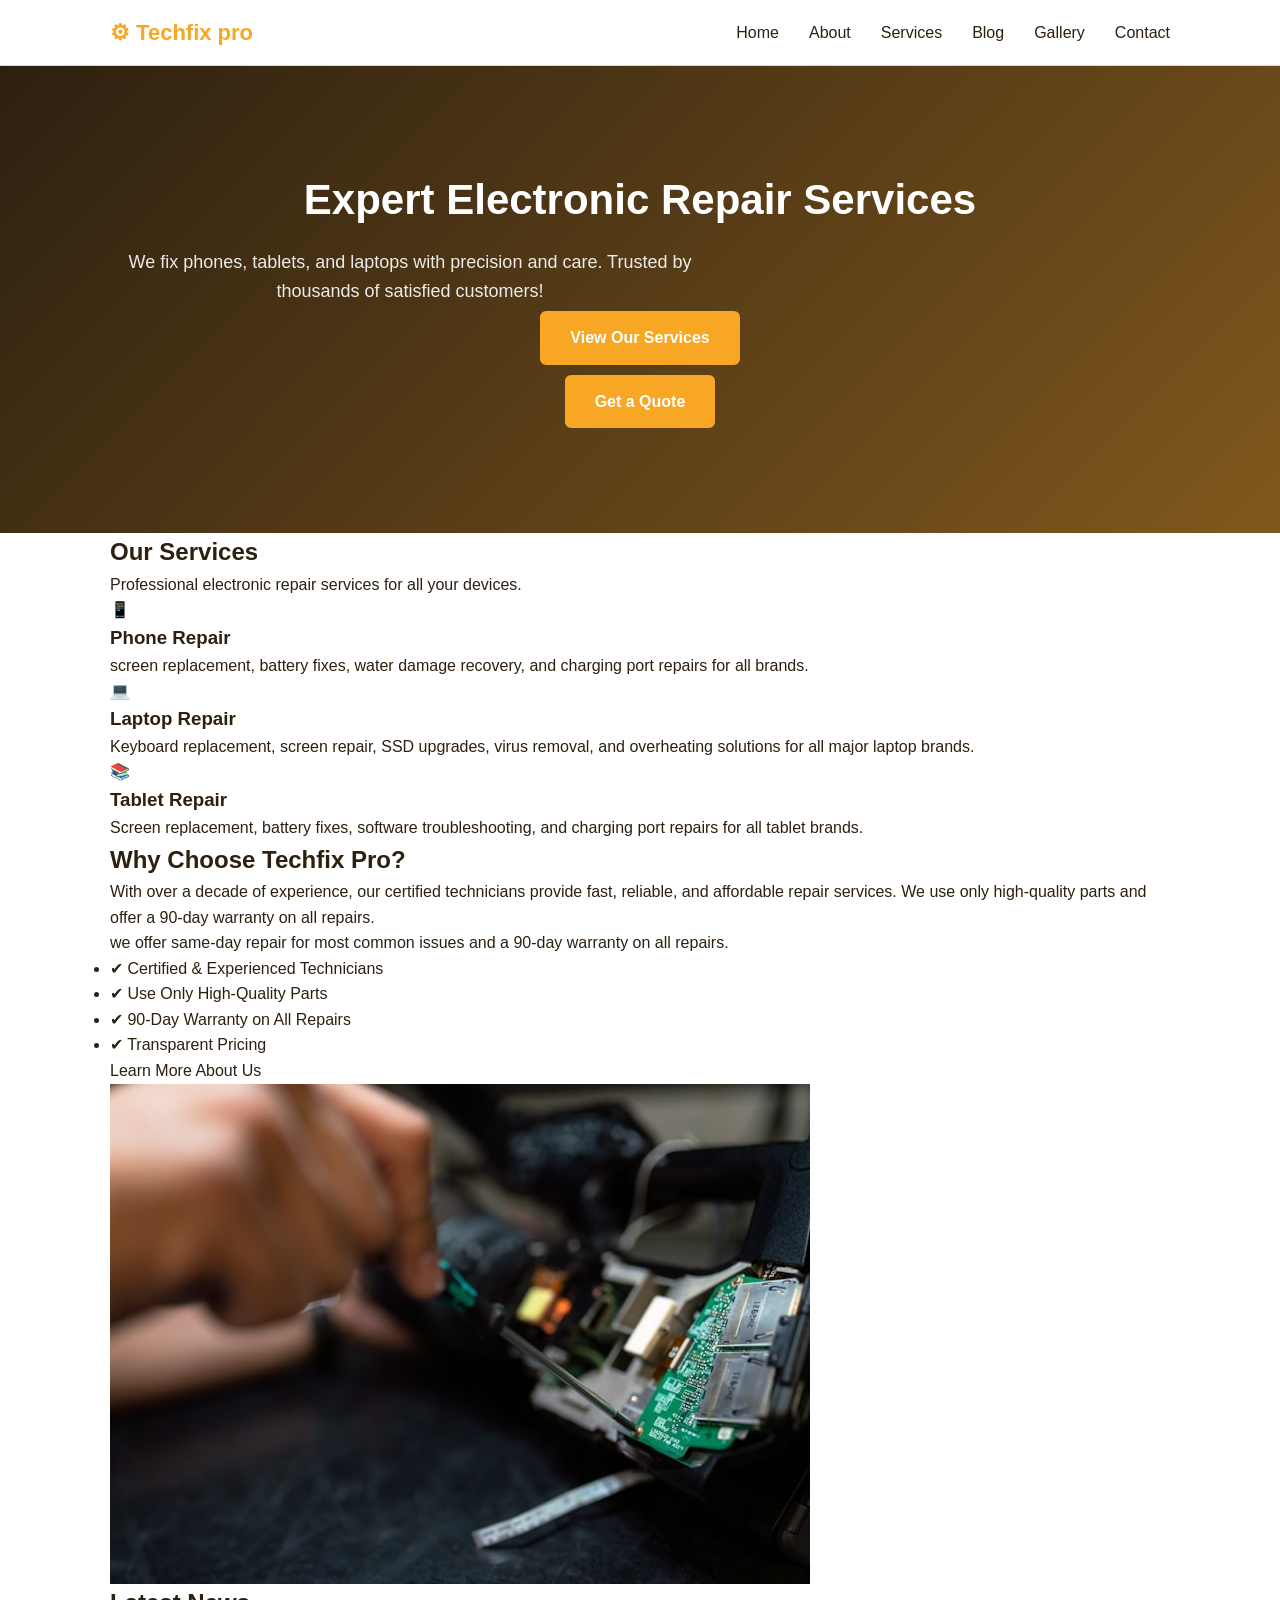
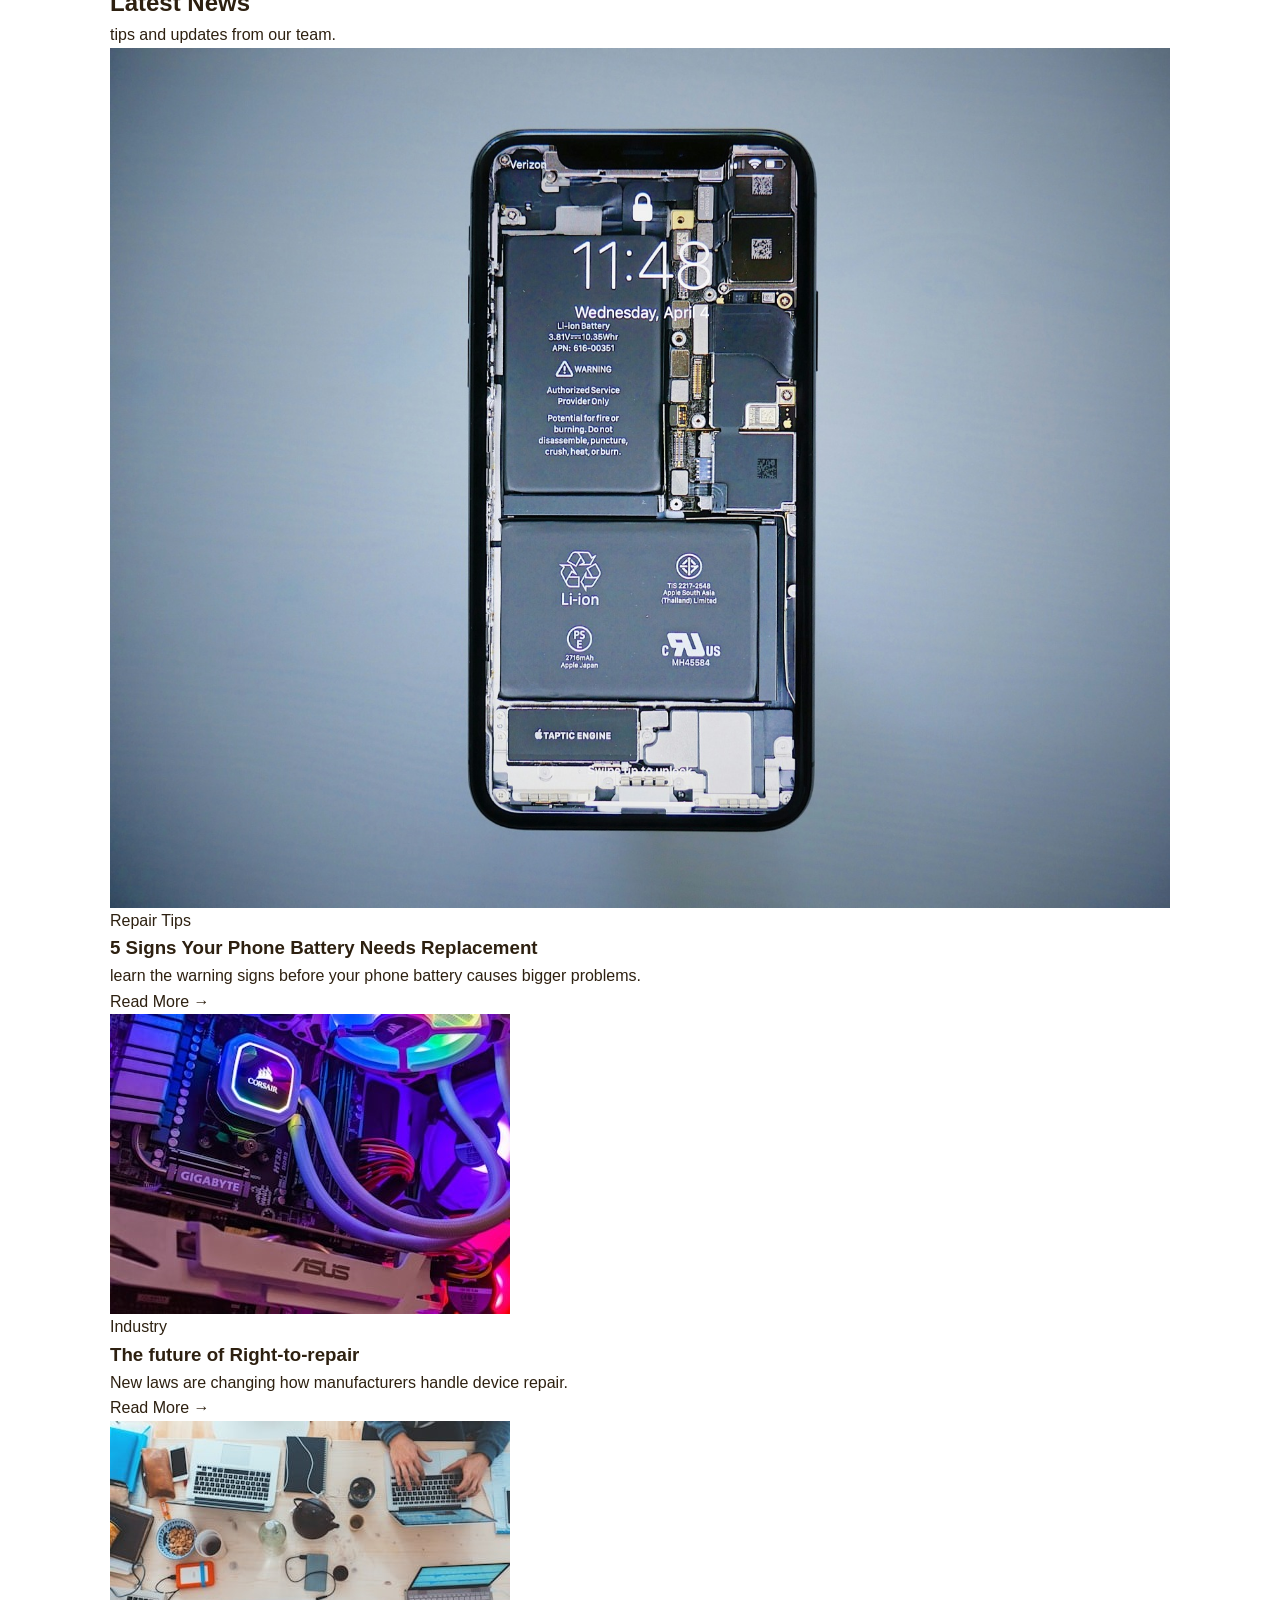
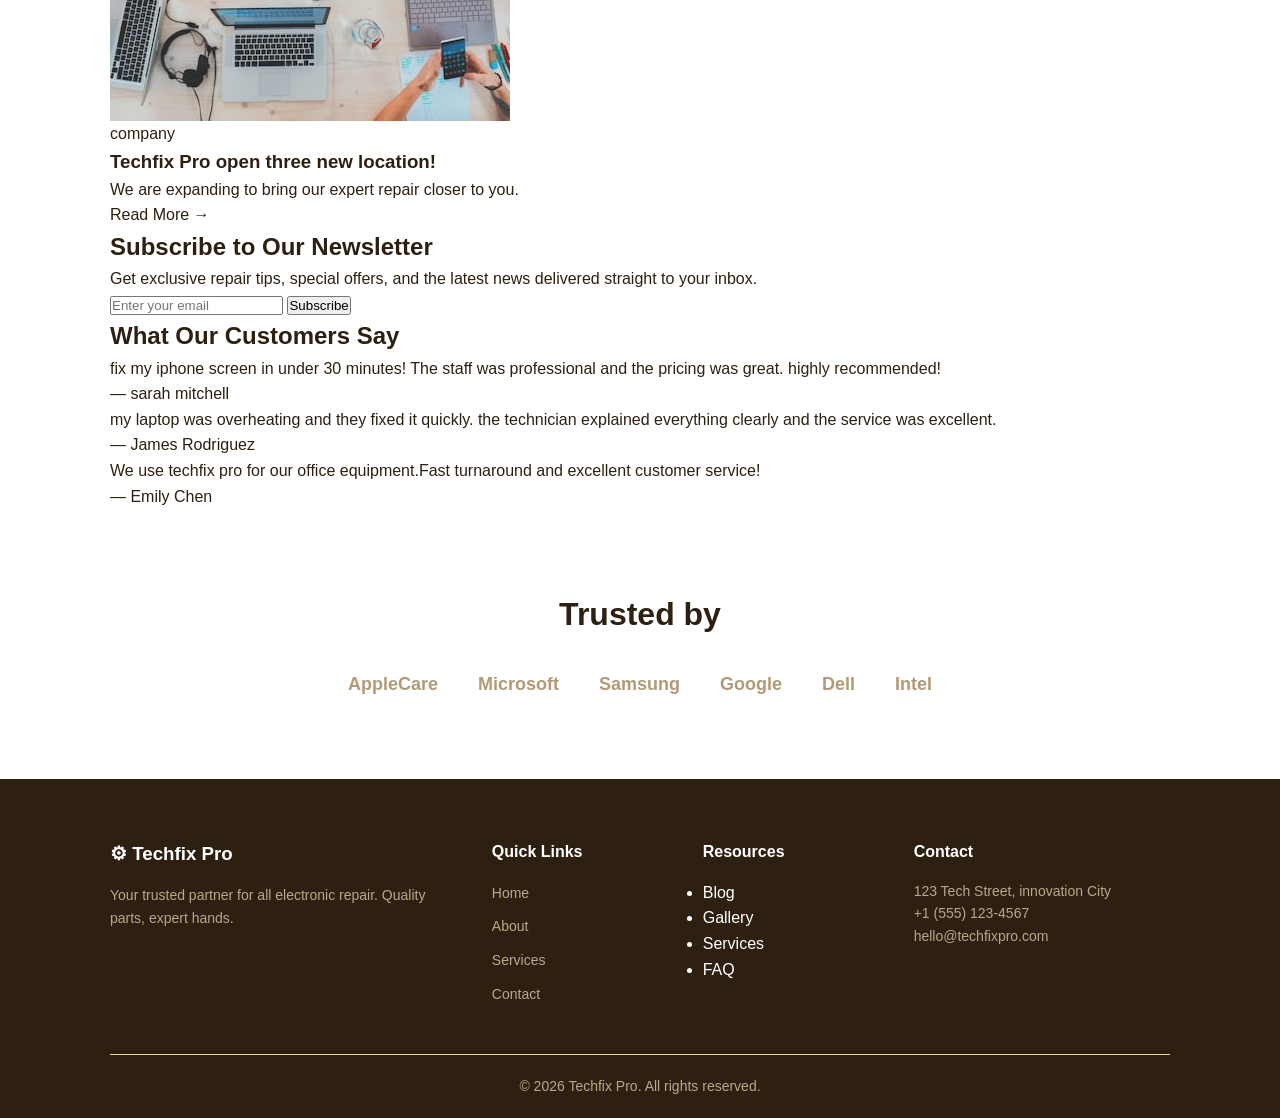
<file: index.html>
<!DOCTYPE html>
<html lang="en">
<head>
    <meta charset="UTF-8">
    <meta name="viewport" content="width=device-width, initial-scale=1.0">
    <title>Techfix Pro - Electronic Repair Shop</title>
    <link rel="stylesheet" href="star.css">
</head>
<body>
    <!--navigation -->
    <nav class="navbar">
        <div class="container nav-container">
            <a href="index.html" class="logo">&#9881; Techfix pro</a>
            <ul class="nav-links">
                <li><a href="index.html">Home</a></li>
                <li><a href="about.html">About</a></li>
                <li><a href="services.html">Services</a></li>
                <li><a href="blog.html">Blog</a></li>
                <li><a href="gallery.html"> Gallery</a></li>
                <li><a href="contact.html">Contact</a></li>
            </ul>
        </div>
    </nav>
    <!--hero section-->
    <header class="hero">
        <div  class="container">
            <h1>Expert Electronic Repair Services</h1>
            <p>We fix phones, tablets, and laptops with precision and care. Trusted by thousands of satisfied customers!</p>
            <a href="services.html" class="btn">View Our Services</a><br>
            <a href="contact.html" class="btn btn-outline">Get a Quote</a>
        </div>
    </header>
    <!--services section-->
    <section>
        <div class="container">
            <h2>Our Services</h2>
            <p>Professional electronic repair services for all your devices.</p>
            <div>
                <div>&#128241;</div>
                <h3>Phone Repair</h3>
                <p>screen replacement, battery fixes, water damage recovery, and charging port repairs for all brands.</p>
            </div>
            <div>
                <div>&#128187;</div>
                <h3>Laptop Repair</h3>
                <p>Keyboard replacement, screen repair, SSD upgrades, virus removal, and overheating solutions for all major laptop brands.</p>
            </div>
            <div>
                <div>&#128218;</div>
                <h3>Tablet Repair</h3>
                <p>Screen replacement, battery fixes, software troubleshooting, and charging port repairs for all tablet brands.</p>
            </div>
        </div>
    </section>
    <!--About section-->
    <section>
        <div class="container">
          <div>
             <h2>Why Choose Techfix Pro?</h2>
             <p>With over a decade of experience, our certified technicians provide fast, reliable, and affordable repair services. We use only high-quality parts and offer a 90-day warranty on all repairs.</p>
             <p>we offer same-day repair for most common issues and a 90-day warranty on all repairs.</p>
              <ul>
                 <li>&#10004; Certified & Experienced Technicians</li>
                 <li>&#10004; Use Only High-Quality Parts</li>
                 <li>&#10004; 90-Day Warranty on All Repairs</li>
                 <li>&#10004; Transparent Pricing</li>
              </ul>
              <a href="about.html">Learn More About Us</a>
            </div>
            <div>
                <img src="Image/photo 3.jpg" alt="Technican repairing a device">
            </div>
        </div>
    </section>
    <!--latest news-->
    <section>
        <div class="container">
            <h2>Latest News</h2>
            <p>tips and updates from our team.</p>
            <div>
                <article>
                    <img src="Image/photo 12.jpg" alt="phone battery">
                    <div>
                        <span>Repair Tips</span>
                        <h3>5 Signs Your Phone Battery Needs Replacement</h3>
                        <p>learn the warning signs before your phone battery causes bigger problems.</p>
                        <a href="blog.html">Read More &rarr;</a>
                    </div>
                </article>
                <article>
                    <img src="Image/photo 7.jpg" alt="laptop repair">
                    <div>
                        <span>Industry</span>
                        <h3>The future of Right-to-repair</h3>
                        <p>New laws are changing how manufacturers handle device repair.</p>
                        <a href="blog.html">Read More &rarr;</a>
                    </div>
                </article>
                <article>
                    <img src="Image/photo 5.jpg" alt="Tech team">
                    <div>
                        <span>company</span>
                        <h3>Techfix Pro  open three new location!</h3>
                        <p>We are expanding to bring our expert repair closer to you.</p>
                        <a href="blog.html">Read More &rarr;</a>
                    </div>
                </article>
            </div>
        </div>
    </section>
    <!--newsletter-->
    <section>
        <div class="container">
            <h2>Subscribe to Our Newsletter</h2>
            <p>Get exclusive repair tips, special offers, and the latest news delivered straight to your inbox.</p>
            <form action="#">
                <input type="email" name="email" id="email" placeholder="Enter your email" required>
                <button type="submit">Subscribe</button>
            </form>
        </div>
    </section>
    <!--Testimonials-->
    <section>
        <div class="container">
            <h2>What Our Customers Say</h2>
            <div>
                <div>
                    <p>fix my iphone screen in under 30 minutes! The staff was professional and the pricing was great. highly recommended!</p>
                    <p>&mdash; sarah mitchell</p>
                </div>
                <div>
                    <p>my laptop was overheating and they fixed it quickly. the technician explained everything clearly and the service was excellent.</p>
                    <p>&mdash; James Rodriguez</p>
                </div>
                <div>
                    <p>We use techfix pro for our office equipment.Fast turnaround and excellent customer service!</p>
                    <p>&mdash; Emily Chen</p>
                </div>
            </div>
        </div>
    </section>
    <!--client-->
    <section class="section clients">
        <div class="container">
            <h2 class="section-title">Trusted by</h2>
            <div class="client-logos">
                <span>AppleCare</span>
                <span>Microsoft</span>
                <span>Samsung</span>
                <span>Google</span>
                <span>Dell</span>
                <span>Intel</span>
            </div>
        </div>
    </section>
    <!--footer-->
    <footer class="footer">
        <div class="container">
            <div class="footer-grid">
                <div class="footer-brand">
                    <h3>&#9881; Techfix Pro</h3>
                    <p>Your trusted partner for all electronic repair. Quality parts, expert hands.</p>
                </div>
                <div class="footer-links">
                     <h4>Quick Links</h4>
                    <ul>
                        <li><a href="index.html">Home</a></li>
                        <li><a href="about.html">About</a></li>
                        <li><a href="services.html">Services</a></li>
                        <li><a href="contact.html">Contact</a></li>
                    </ul>
                </div>
                <div class="footer-link">
                    <h4>Resources</h4>
                    <ul>
                        <li><a href="blog.html"> Blog</a></li>
                        <li><a href="gallery.html"> Gallery</a></li>
                            <li><a href="services.html"> Services</a></li>
                        <li><a href="contact.html"> FAQ</a></li>
                    </ul>
                </div>
                <div class="footer-contact">
                    <h4>Contact</h4>
                    <p>123 Tech Street, innovation City</p>
                    <p>+1 (555) 123-4567</p>
                    <p>hello@techfixpro.com</p>
                </div>
            </div>
            <div class="footer-bottom">
                <p>&copy; 2026 Techfix Pro. All rights reserved.</p>
            </div>
        </div>
   </footer>
</body>
</html>
</file>
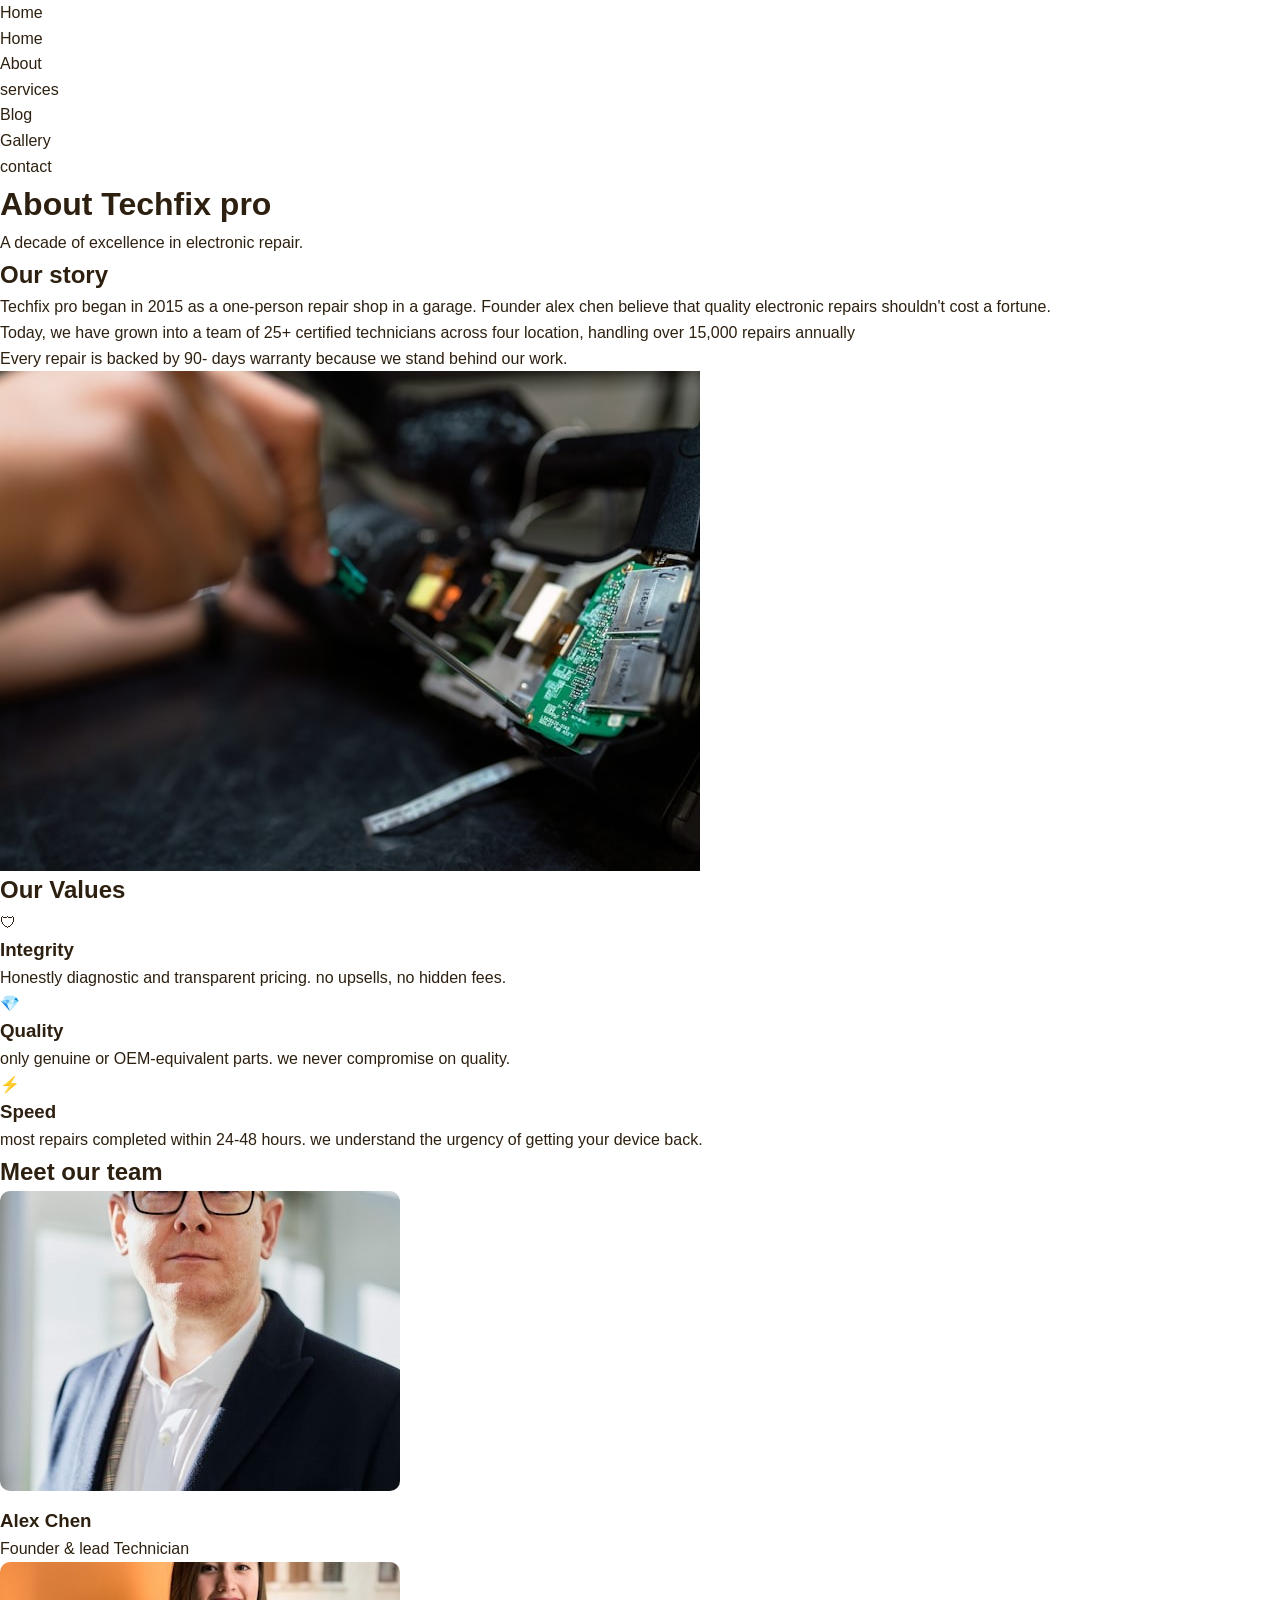
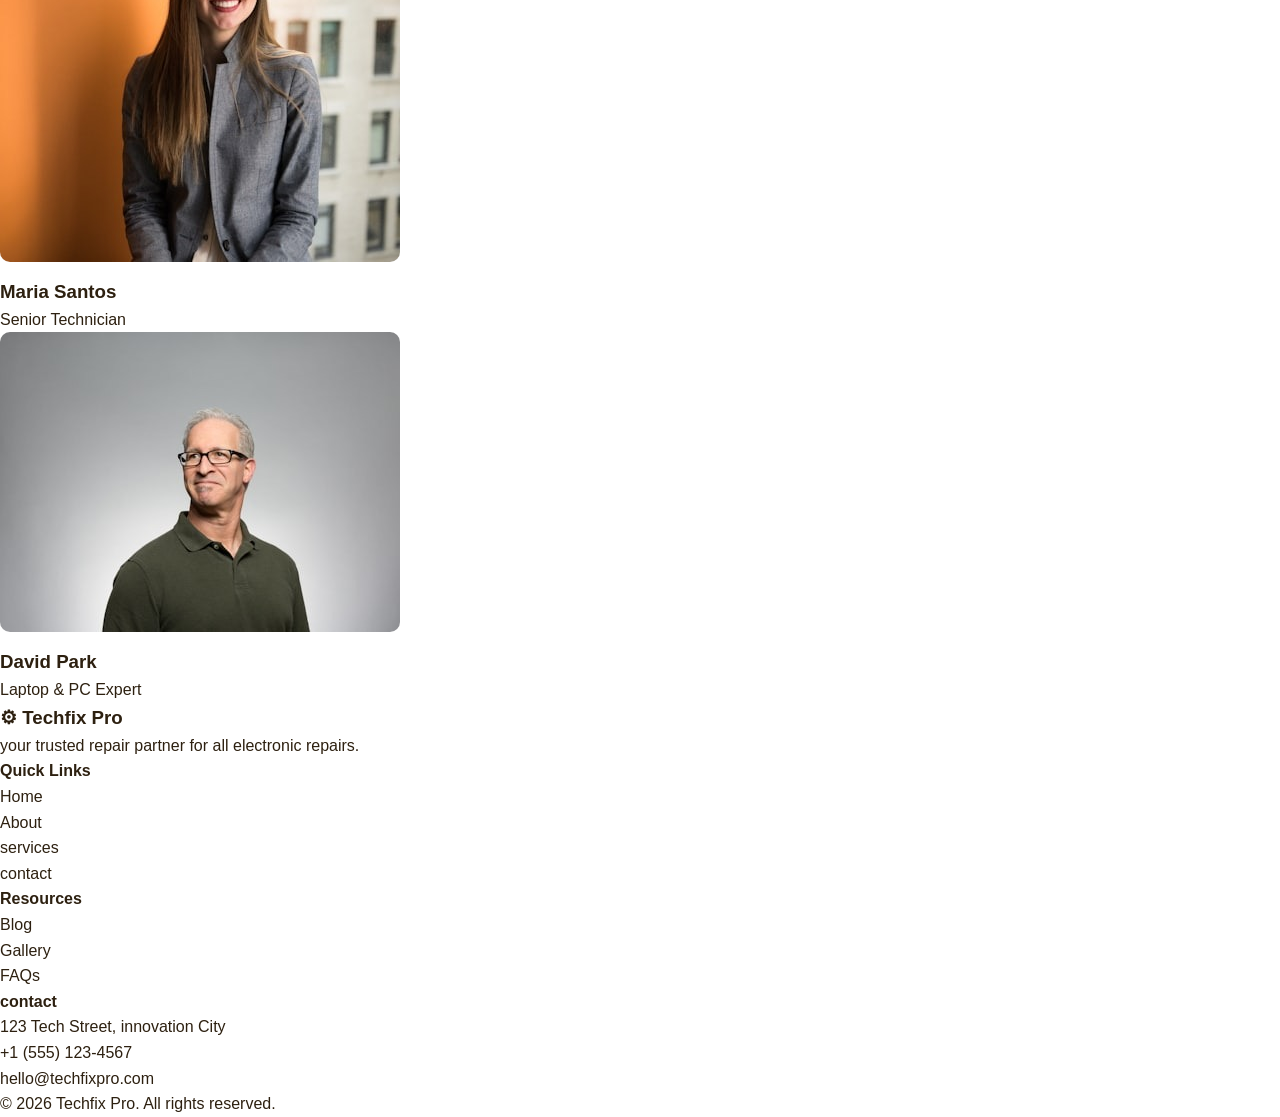
<file: about.html>
<!DOCTYPE html>
<html lang="en">
<head>
    <meta charset="UTF-8">
    <meta name="viewport" content="width=device-width, initial-scale=1.0">
    <title>About us - techfix pro</title>
    <link rel="stylesheet" href="star.css">
</head>
<body>
    <!--Navigations-->
    <nav>
        <div>
            <a href="index.html">Home</a>
            <ul>
                <li><a href="index.html">Home</a></li>
                <li><a href="about.html">About</a></li>
                <li><a href="services.html">services</a></li>
                <li><a href="blog.html">Blog</a></li>
                <li><a href="gallery.html">Gallery</a></li>
                <li><a href="contact.html">contact</a></li>
            </ul>
        </div>
    </nav> 
    <!--header section-->
    <header>
        <div>
            <h1> About Techfix pro</h1>
            <p>A decade of excellence in electronic repair.</p>
        </div>
    </header>
    <!--our story section-->
    <section>
        <div>
            <div>
                <div>
                    <h2>Our story </h2>
                    <p>Techfix pro began in 2015 as a one-person repair shop in a garage. Founder alex chen believe that quality electronic repairs shouldn't cost a fortune. </p>
                    <p>Today, we have grown into a team of 25+ certified technicians across four location, handling over 15,000 repairs annually</p>
                    <p>Every repair is backed by 90- days warranty because we stand behind our work. </p>
                </div>
                <div>
                    <img src="Image/photo 3.jpg" alt="our work">
                </div>
            </div>
        </div>
    </section>
    <section>
        <div>
            <h2> Our Values</h2>
            <div>
                <div>
                    <div>&#128737;</div>
                    <h3>Integrity</h3>
                    <p>Honestly diagnostic and transparent pricing. no upsells, no hidden fees.</p>
                </div>
                <div>
                    <div>&#128142;</div>
                    <h3>Quality</h3>
                    <p>only genuine or OEM-equivalent parts. we never compromise on quality.</p>
                </div>
                <div>
                    <div>&#9889;</div>
                    <h3>Speed</h3>
                    <p>most repairs completed within 24-48 hours. we understand the urgency of getting your device back.</p>
                </div>
            </div>
        </div>
    </section>
    <!--meet our team-->
    <section>
        <div>
            <h2>Meet our team</h2>
            <div>
                <div>
                    <img src="Image/photo 2.jpg" alt="Alex Chen" style="border-radius: 10px; margin-bottom: 15px;">
                    <h3>Alex Chen</h3>
                    <p>Founder & lead Technician</p>
                </div>
                <div>
                    <img src="Image/photo 10.jpg" alt="Maria Santos" style="border-radius: 10px; margin-bottom: 15px;">
                    <h3>Maria Santos</h3>
                    <p>Senior Technician</p>
                </div>
                <div>
                    <img src="Image/photo 11.jpg" alt="David Park" style="border-radius: 10px; margin-bottom: 15px;">
                    <h3>David Park</h3>
                    <p>Laptop & PC Expert</p>
                </div>
            </div>
        </div>
    </section>
    <!--footer section-->
    <footer>
        <div>
            <div>
                <div>
                    <h3>&#9881; Techfix Pro</h3>
                    <p> your trusted repair partner for all electronic repairs.</p>
                </div>
                <div>
                    <h4>Quick Links</h4>
                    <ul>
                        <li><a href="index.html">Home</a></li>
                        <li><a href="about.html">About</a></li>
                        <li><a href="services.html">services</a></li>
                        <li><a href="contact.html">contact</a></li>
                    </ul>
                </div>
                <div>
                    <h4>Resources</h4>
                    <ul>
                        <li><a href="blog.html">Blog</a></li>
                        <li><a href="gallery.html">Gallery</a></li>
                        <li><a href="contact.html">FAQs</a></li>
                    </ul>
                </div>
                <div>
                    <h4>contact</h4>
                    <p>123 Tech Street, innovation City</p>
                    <p>+1 (555) 123-4567</p>
                    <p>hello@techfixpro.com</p>
                </div>
            </div>
                <div>
                    <p>&copy; 2026 Techfix Pro. All rights reserved.</p>
                </div>
        </div>
    </footer>
</body>
</html>
</file>
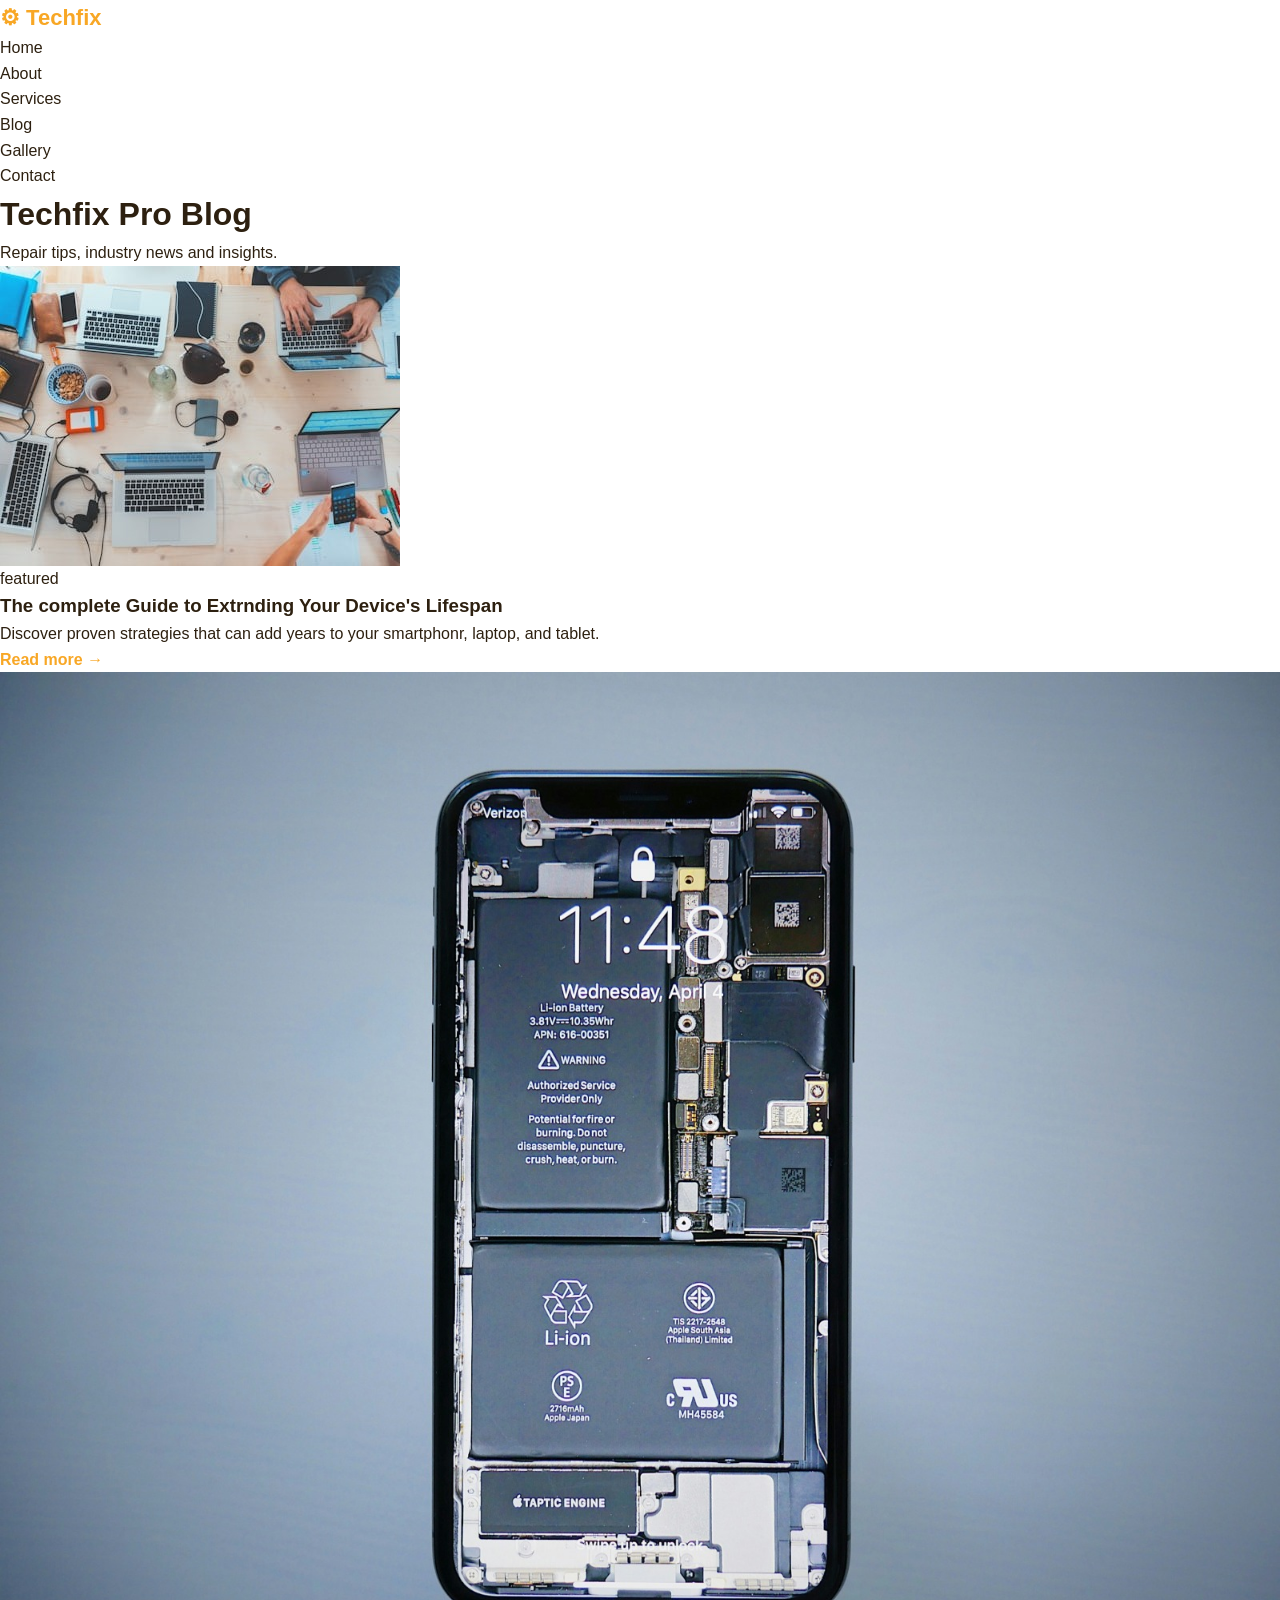
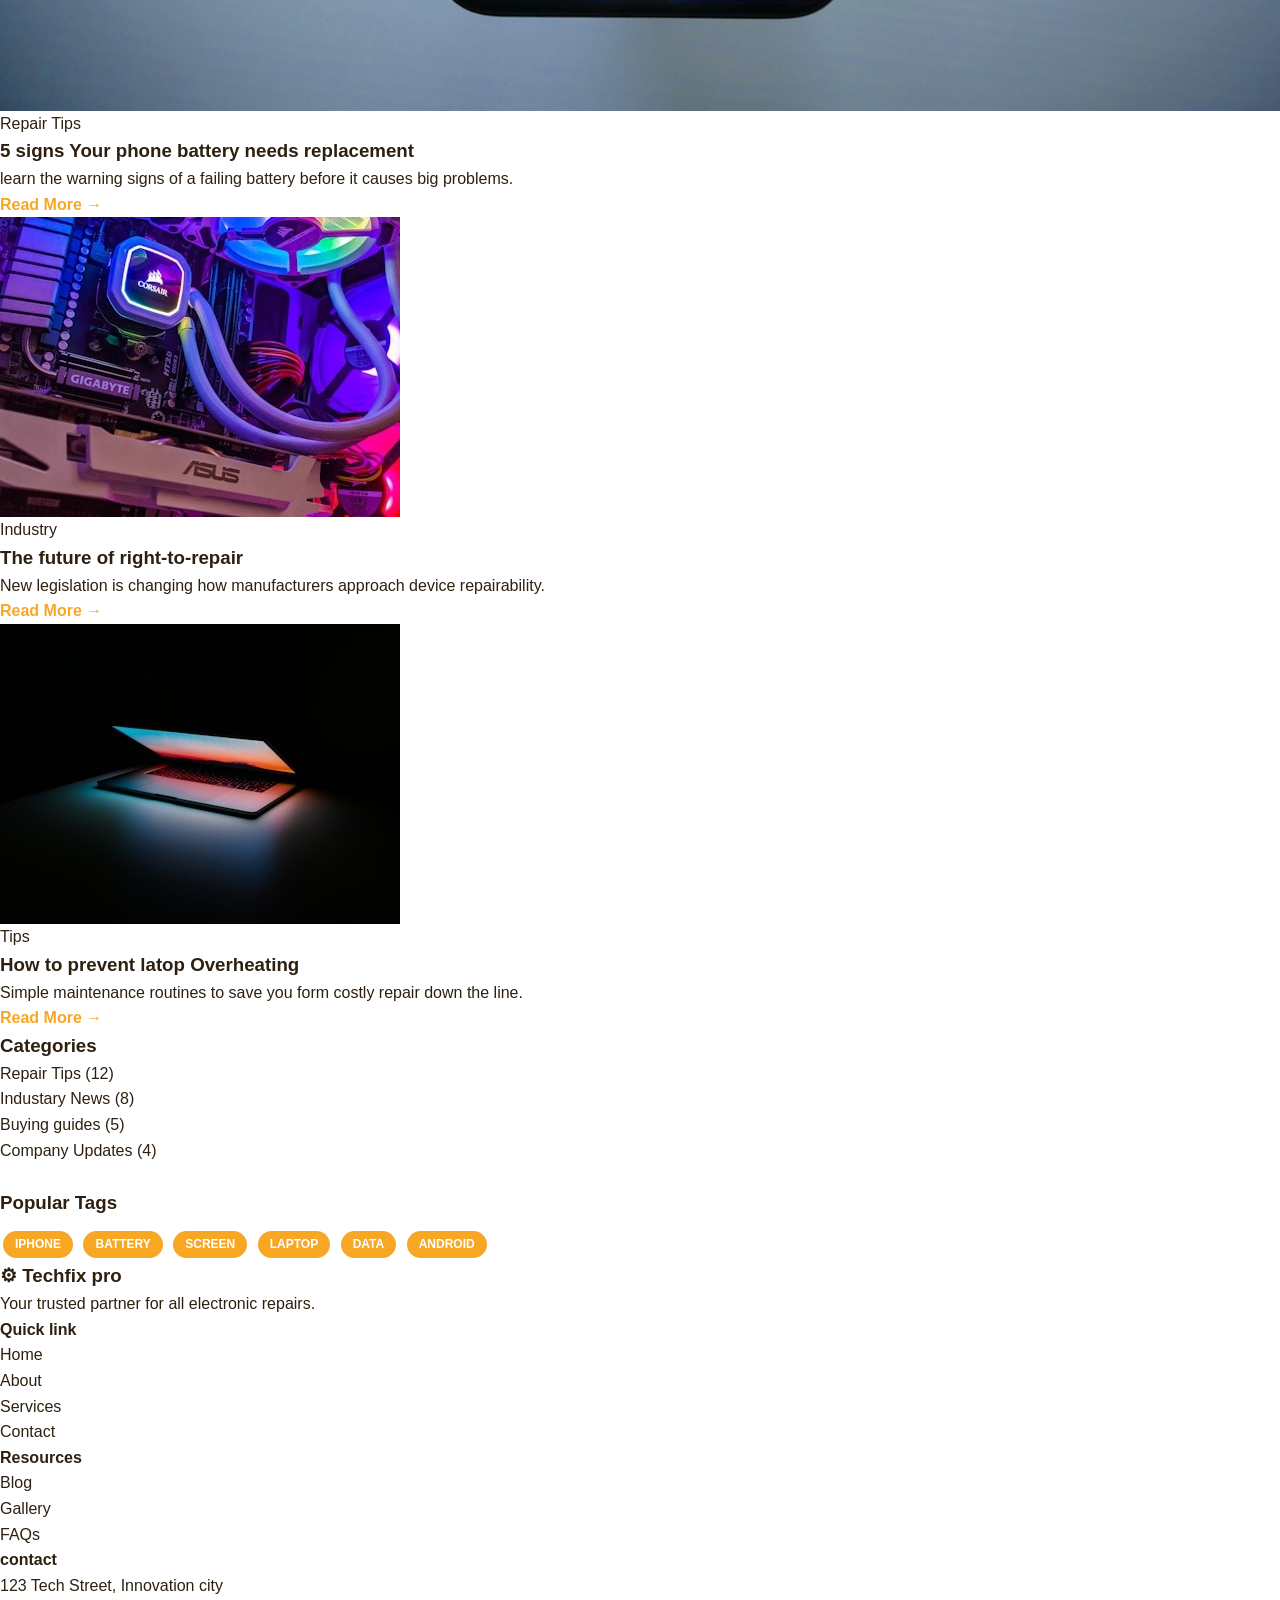
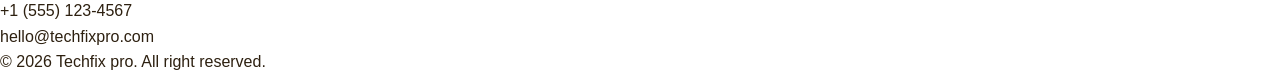
<file: blog.html>
<!DOCTYPE html>
<html lang="en">
<head>
    <meta charset="UTF-8">
    <meta name="viewport" content="width=device-width, initial-scale=1.0">
    <title>Blog - Techfix Pro </title>
    <link rel="stylesheet" href="star.css">
</head>
<body>
    <!--Navigation-->
    <nav>
        <div>
            <a href="index.html" class="logo">&#9881; Techfix</a>
            <ul>
                <li><a href="index.html">Home</a></li>
                <li><a href="about.html">About</a></li>
                <li><a href="services.html">Services</a></li>
                <li><a href="blog.html">Blog</a></li>
                <li><a href="gallery.html"> Gallery</a></li>
                <li><a href="contact.html">Contact</a></li>
            </ul>
        </div>
    </nav>
    <!--Header section-->
   <header>
    <div>
        <h1>Techfix Pro Blog</h1>
        <p>Repair tips, industry news and insights.</p>
    </div>
   </header>
   <!--Feature post section-->
   <section>
    <div>
        <div>
            <div>
                <article>
                    <img src="Image/photo 5.jpg" alt="feature post">
                    <div>
                        <span> featured</span>
                        <h3>The complete Guide to Extrnding Your Device's Lifespan</h3>
                        <p>Discover proven strategies that can add years to your smartphonr, laptop, and tablet.</p>
                        <a href="#" style="color: var(--primary); font-weight: 600;">Read more &rarr;</a>
                    </div>
                </article>
                <article>
                    <img src="Image/photo 12.jpg" alt="phone battery">
                    <div>
                        <span>Repair Tips</span>
                        <h3>5 signs Your phone battery needs replacement</h3>
                        <p>learn the warning signs of a failing battery before it causes big problems.</p>
                        <a href="#" style="color: var(--primary);font-weight: 600;">Read More &rarr;</a>
                    </div>
                </article>
                <article>
                    <img src="Image/photo 7.jpg" alt="right to repair">
                    <div>
                        <span>Industry</span>
                        <h3>The future of right-to-repair</h3>
                        <p>New legislation is changing how manufacturers approach device repairability.</p>
                        <a href="#" style="color: var(--primary); font-weight: 600;">Read More &rarr;</a>
                    </div>
                </article>
                <article>
                    <img src="Image/photo 13.jpg" alt="Latop maintenance">
                    <div>
                        <span>Tips</span>
                        <h3>How to prevent latop Overheating</h3>
                        <p>Simple maintenance routines to save you form costly repair down the line.</p>
                        <a href="#" style="color: var(--primary); font-weight: 600;">Read More &rarr;</a>
                    </div>
                </article>
            </div>
            <aside>
                <h3>Categories</h3>
                <ul>
                    <li><a href="#">Repair Tips (12)</a></li>
                    <li><a href="#">Industary News (8)</a></li>
                    <li><a href="#">Buying guides (5)</a></li>
                    <li><a href="#">Company Updates (4)</a></li>
                </ul>
                <h3 style="margin-top: 25px;">Popular Tags</h3>
                <p style="margin-top: 10px;">
                    <span class="tag" style="margin: 3px; display: inline-block;">iphone</span>
                    <span class="tag" style="margin: 3px; display: inline-block;">Battery</span>
                    <span class="tag" style="margin: 3px; display: inline-block;">screen</span>
                    <span class="tag" style="margin: 3px; display: inline-block;">laptop</span>
                    <span class="tag" style="margin: 3px; display: inline-block;">Data</span>
                    <span class="tag" style="margin: 3px; display: inline-block;">Android</span>
                </p>
            </aside>
        </div>
    </div>
   </section>
   <!--Footer-->
   <footer>
    <div>
        <div>
            <div>
                <h3>&#9881; Techfix pro</h3>
                <p>Your trusted partner for all electronic repairs.</p>
            </div>
            <div>
                <h4>Quick link</h4>
                <ul>
                    <li><a href="index.html">Home</a></li>
                    <li><a href="about,html">About</a></li>
                    <li><a href="service.html">Services</a></li>
                    <li><a href="contact.html">Contact</a></li>
                </ul>
            </div>
            <div>
                <h4>Resources</h4>
                <ul>
                    <li><a href="blog.html">Blog</a></li>
                    <li><a href="gallery.html">Gallery</a></li>
                    <li><a href="contact.html">FAQs</a></li>
                </ul>
            </div>
            <div>
                <h4>contact</h4>
                <p>123 Tech Street, Innovation city</p>
                <p>+1 (555) 123-4567</p>
                <p>hello@techfixpro.com</p>
            </div>
        </div>
        <div>
            <p>&copy; 2026 Techfix pro. All right reserved.</p>
        </div>
    </div>
   </footer>
</body>
</html>
</file>
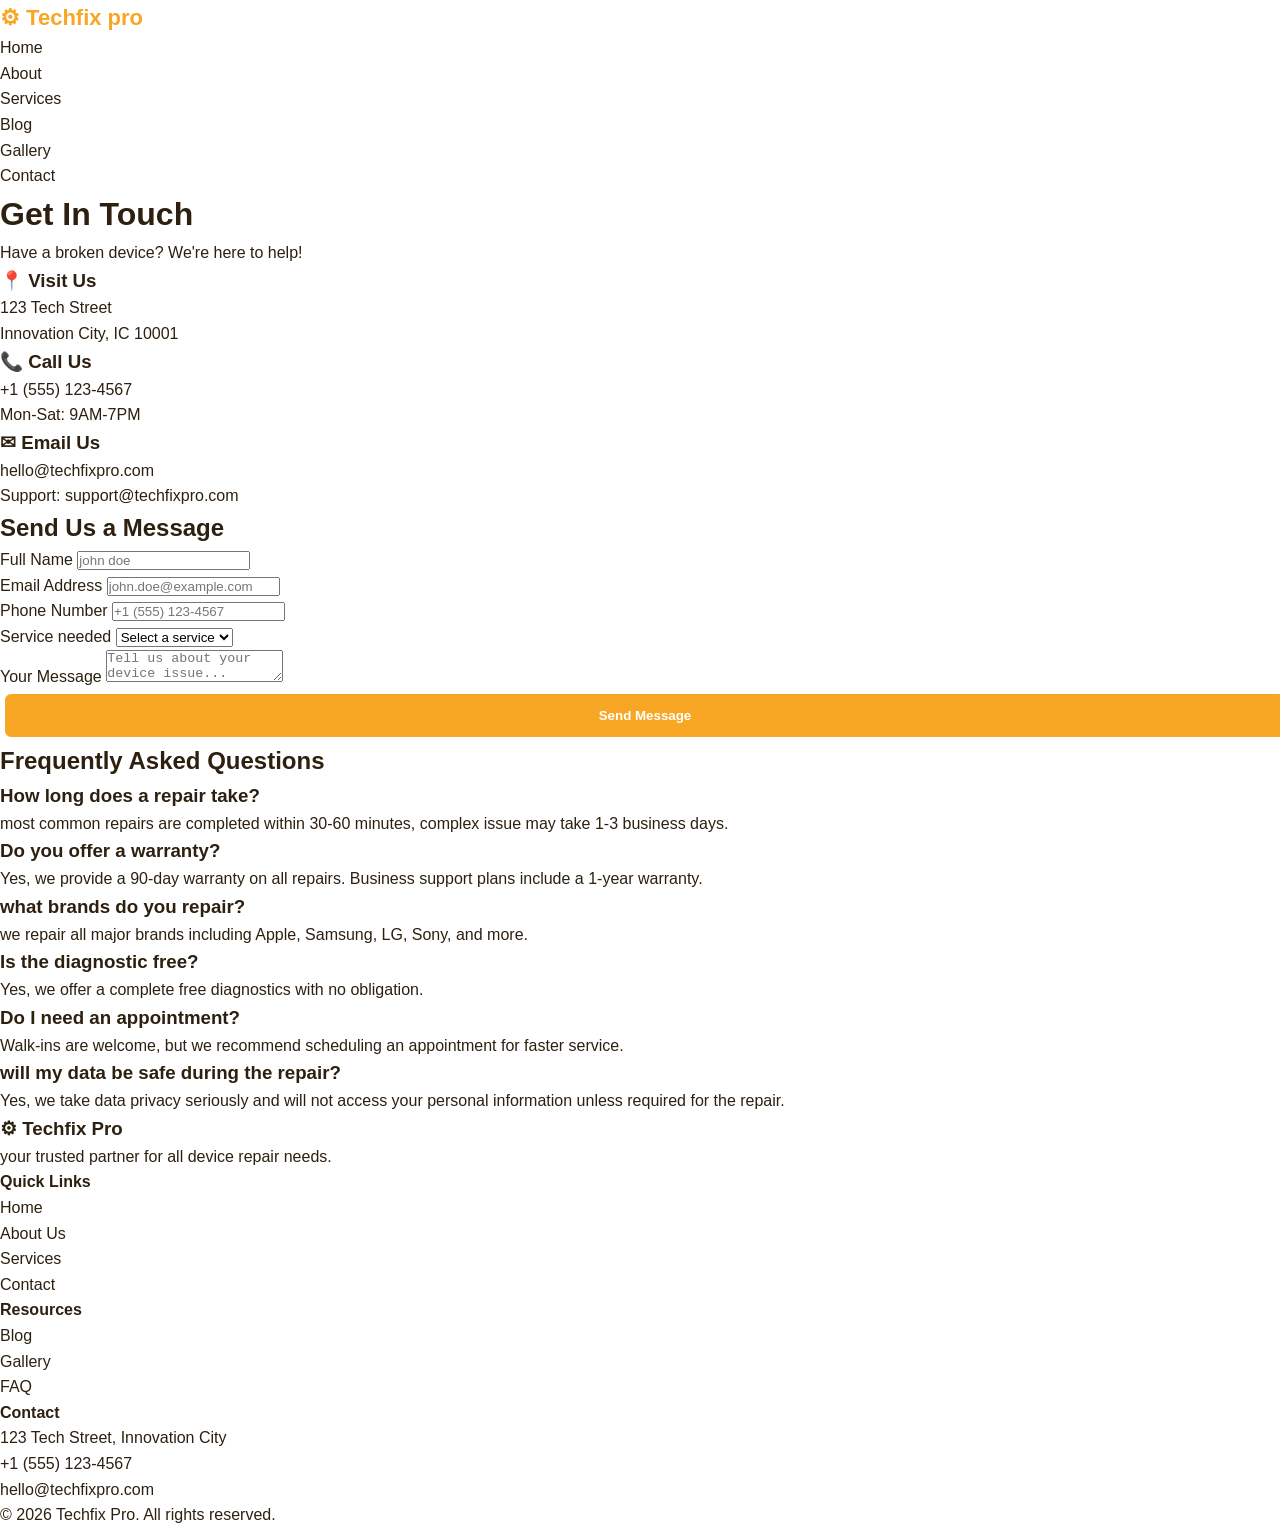
<file: contact.html>
<!DOCTYPE html>
<html lang="en">
<head>
    <meta charset="UTF-8">
    <meta name="viewport" content="width=device-width, initial-scale=1.0">
    <title>Contact Us - Techfix Pro</title>
    <link rel="stylesheet" href="star.css">
</head>
<body>
    <!--navigation -->
    <nav>
        <div>
            <a href="index.html" class="logo">&#9881; Techfix pro</a>
            <ul>
                <li><a href="index.html">Home</a></li>
                <li><a href="about.html">About</a></li>
                <li><a href="services.html">Services</a></li>
                <li><a href="blog.html">Blog</a></li>
                <li><a href="gallery.html"> Gallery</a></li>
                <li><a href="contact.html">Contact</a></li>
            </ul>
        </div>
    </nav>
    <!--header section-->
    <header>
        <div>
            <h1>Get In Touch</h1>
            <p>Have a broken device? We're here to help!</p>
        </div>
    </header>
    <!--contact form section-->
    <section>
        <div>
            <div>
                <div>
                    <div>
                        <h3>&#128205; Visit Us</h3>
                        <p>123 Tech Street <br> Innovation City, IC 10001</p>
                    </div>
                    <div>
                        <h3>&#128222; Call Us</h3>
                        <p>+1 (555) 123-4567<br>Mon-Sat: 9AM-7PM</p>
                    </div>
                    <div>
                        <h3>&#9993; Email Us</h3>
                        <p>hello@techfixpro.com <br>Support: support@techfixpro.com</p>
                    </div>
                </div>
                <div>
                    <h2>Send Us a Message</h2>
                    <form action="#" method="post">
                        <div>
                            <div>
                                <label for="name">Full Name</label>
                                <input type="text" id="name" name="name" placeholder="john doe" required>
                            </div>
                            <div>
                                <label for="email">Email Address</label>
                                <input type="email" id="email" name="email" placeholder="john.doe@example.com" required>
                            </div>
                            <div>
                                <label for="phone">Phone Number</label>
                                <input type="tel" id="phone" name="phone" placeholder="+1 (555) 123-4567">
                            </div>
                            <div>
                                <label for="service">Service needed</label>
                                <select id="service" name="service" required>
                                    <option value="" disabled selected>Select a service</option>
                                    <option value="phone">Phone Repair</option>
                                    <option value="laptop">Laptop Repair</option>
                                    <option value="tablet">Tablet Repair</option>
                                    <option value="other">Other</option>
                                </select>
                            </div>
                        </div>
                        <div>
                            <label for="message">Your Message</label>
                            <textarea id="message" name="message" placeholder="Tell us about your device issue..." required></textarea>
                        </div>
                        <button type="submit" class="btn" style="width: 100%;">Send Message</button>
                    </form>
                </div>
            </div>
        </div>
    </section>
    <!-- FAQ Section -->
     <section>
        <div>
            <h2>Frequently Asked Questions</h2>
            <div>
                <div>
                    <h3>How long does a repair take?</h3>
                    <p>most common repairs are completed within 30-60 minutes, complex issue may take 1-3 business days.</p>
                </div>
                <div>
                    <h3>Do you offer a warranty?</h3>
                    <p>Yes, we provide a 90-day warranty on all repairs. Business support plans include a 1-year warranty.</p>
                </div>
                <div>
                    <h3>what brands do you repair?</h3>
                    <p> we repair all major brands including Apple, Samsung, LG, Sony, and more.</p>
                </div>
                <div>
                    <h3>Is the diagnostic free?</h3>
                    <p>Yes, we offer a complete free diagnostics with no obligation.</p>
                </div>
                <div>
                    <h3>Do I need an appointment?</h3>
                    <p>Walk-ins are welcome, but we recommend scheduling an appointment for faster service.</p>
                </div>
                <div>
                    <h3>will my data be safe during the repair?</h3>
                    <p>Yes, we take data privacy seriously and will not access your personal information unless required for the repair.</p>
                </div>
            </div>
        </div>
     </section>
     <!-- Footer -->
      <footer>
        <div>
            <div>
                <div>
                    <h3>&#9881; Techfix Pro</h3>
                    <p>your trusted partner for all device repair needs.</p>
                </div>
                <div>
                    <h4>Quick Links</h4>
                    <ul>
                        <li><a href="index.html">Home</a></li>
                        <li><a href="about.html">About Us</a></li>
                        <li><a href="services.html">Services</a></li>
                        <li><a href="contact.html">Contact</a></li>
                    </ul>
                </div>
                <div>
                    <h4>Resources</h4>
                    <ul>
                        <li><a href="blog.html">Blog</a></li>
                        <li><a href="gallery.html">Gallery</a></li>
                        <li><a href="contact.html">FAQ</a></li>
                    </ul>
                </div>
                <div>
                    <h4>Contact</h4>
                    <p>123 Tech Street, Innovation City</p>
                    <p>+1 (555) 123-4567</p>
                    <p> hello@techfixpro.com</p>
                </div>
            </div>
            <div>
                <p>&copy; 2026 Techfix Pro. All rights reserved.</p>
            </div>
        </div>
      </footer>
</body>
</html>
</file>
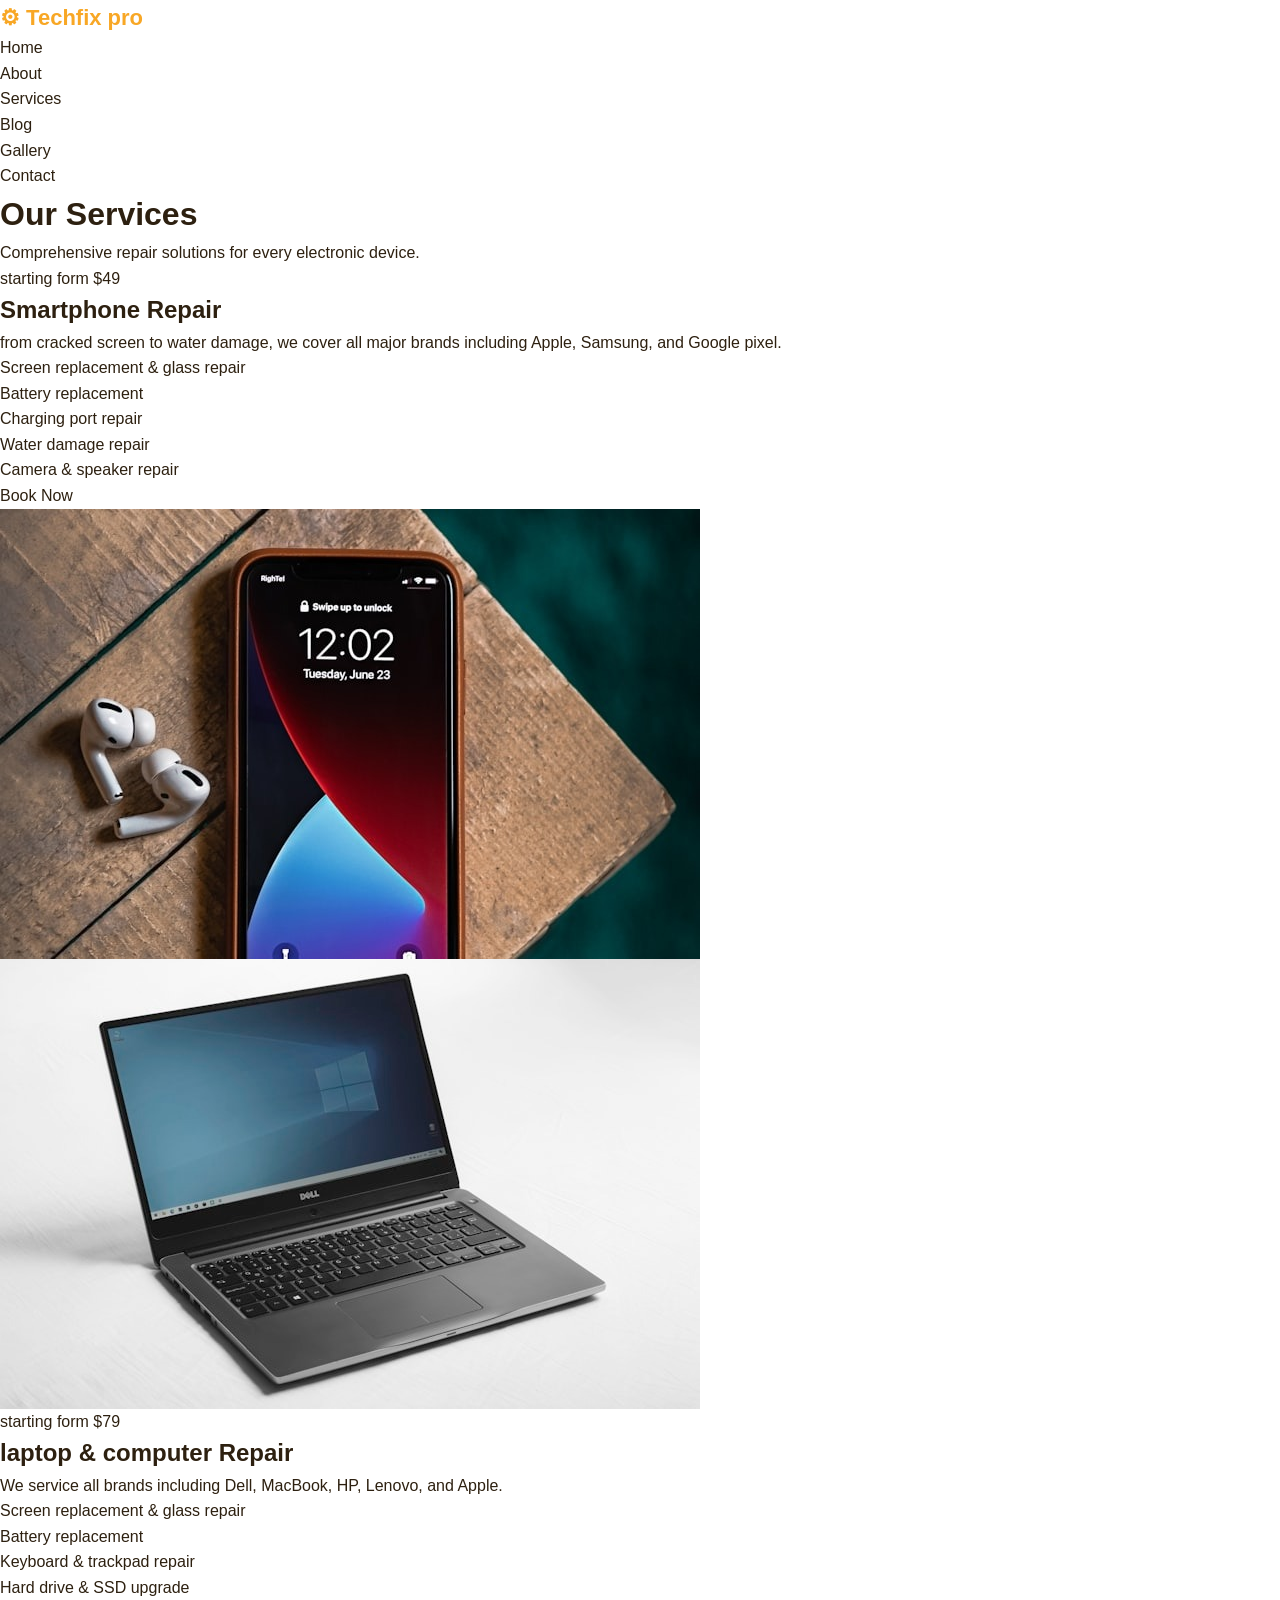
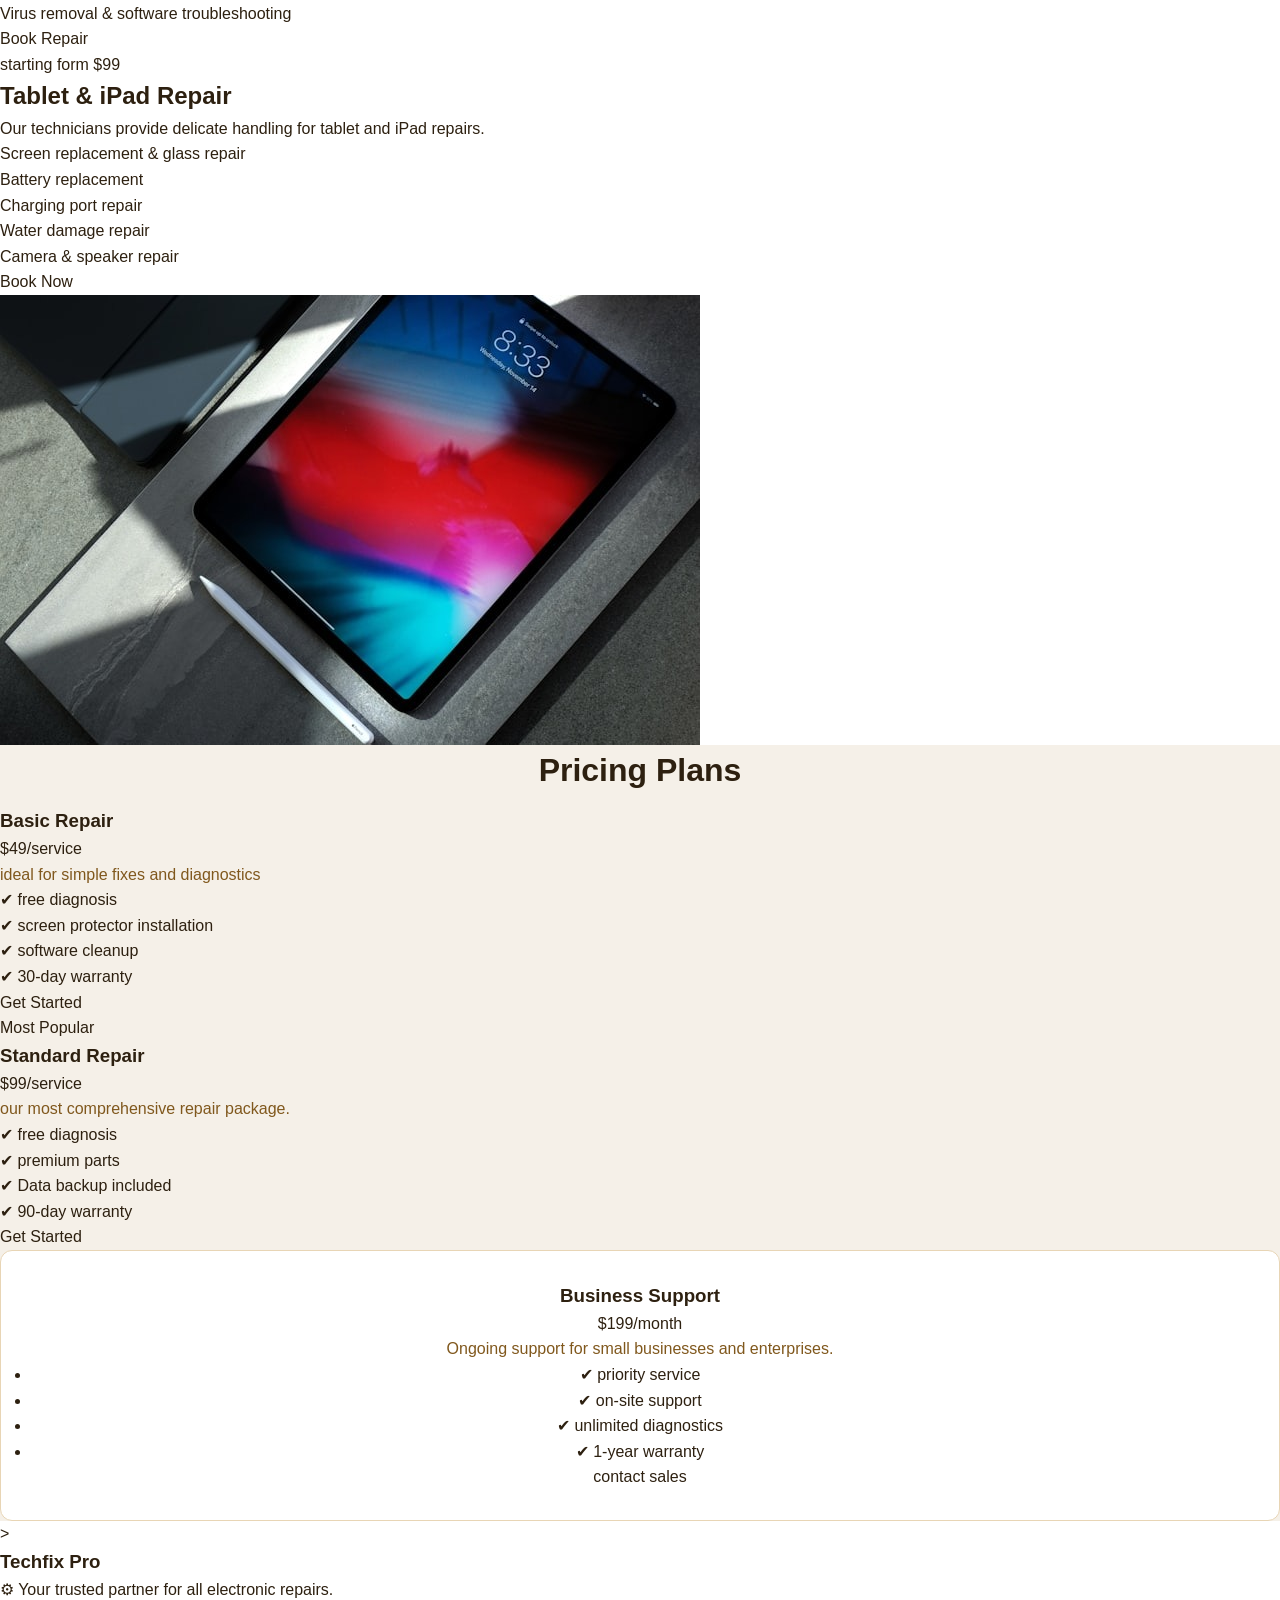
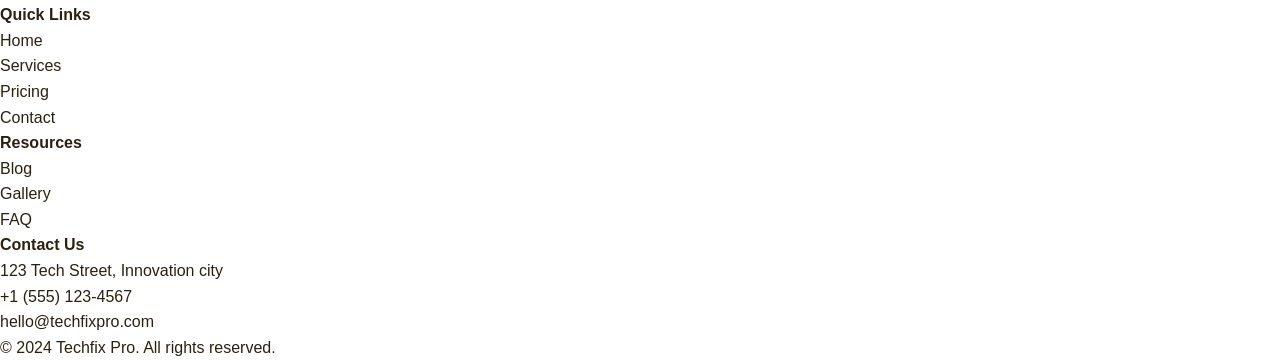
<file: services.html>
<!DOCTYPE html>
<html lang="en">
<head>
    <meta charset="UTF-8">
    <meta name="viewport" content="width=device-width, initial-scale=1.0">
    <title>our services - Techfix Pro</title>
    <link rel="stylesheet" href="star.css">
</head>
<body>
    <!--navigation -->
    <nav>
        <div>
            <a href="index.html" class="logo">&#9881; Techfix pro</a>
            <ul>
                <li><a href="index.html">Home</a></li>
                <li><a href="about.html">About</a></li>
                <li><a href="services.html">Services</a></li>
                <li><a href="blog.html">Blog</a></li>
                <li><a href="gallery.html"> Gallery</a></li>
                <li><a href="contact.html">Contact</a></li>
            </ul>
        </div>
    </nav>
    <!--header section-->
    <header>
        <div>
            <h1>Our Services</h1>
            <p>Comprehensive repair solutions for every electronic device.</p>
        </div>
    </header>
    <!--pricing section 1-->
    <section>
        <div>
            <div>
                <div>
                    <span>starting form $49</span>
                    <h2>Smartphone Repair</h2>
                    <p>from cracked screen to water damage, we cover all major brands including Apple, Samsung, and Google pixel.</p>
                    <ul>
                        <li>Screen replacement & glass repair</li>
                        <li>Battery replacement</li>
                        <li>Charging port repair</li>
                        <li>Water damage repair</li>
                        <li>Camera & speaker repair</li>
                    </ul>
                    <a href="contact.html">Book Now</a>
                </div>
                <div>
                    <img src="Image/photo 16.jpg" alt="phone Repair">
                </div>
            </div>
        </div>
    </section>
    <!--pricing section 2-->
    <section>
        <div>
            <div>
                <div>
                    <img src="Image/photo 9.jpg" alt="laptop Repair">
                </div>
                <div>
                    <span>starting form $79</span>
                    <h2> laptop & computer Repair</h2>
                    <p>We service all brands including Dell, MacBook, HP, Lenovo, and Apple.</p>
                    <UL>
                        <li>Screen replacement & glass repair</li>
                        <li>Battery replacement</li>
                        <li>Keyboard & trackpad repair</li>
                        <li>Hard drive & SSD upgrade</li>
                        <li>Virus removal & software troubleshooting</li>
                    </UL>
                    <a href="contact.html">Book Repair</a>
                </div>
            </div>
        </div>
    </section>
    <!--pricing section 3-->
    <section>
        <div>
            <div>
                <div>
                    <span>starting form $99</span>
                    <h2>Tablet & iPad Repair</h2>
                    <p>Our technicians provide delicate handling for tablet and iPad repairs.</p>
                    <ul>
                        <li>Screen replacement & glass repair</li>
                        <li>Battery replacement</li>
                        <li>Charging port repair</li>
                        <li>Water damage repair</li>
                        <li>Camera & speaker repair</li>
                    </ul>
                    <a href="contact.html">Book Now</a>
                </div>
                <div>
                    <img src="Image/photo 4.jpg" alt="tablet Repair">
                </div>
            </div>
        </div>
    </section>
    <!--pricing plan section -->
    <section style="background: var(--light-gray);">
        <div>
            <h2 class="section-title">Pricing Plans</h2>
            <div>
                <div>
                    <h3>Basic Repair</h3>
                    <div>$49<span>/service</span></div>
                    <p style="color: var(--gray);" margin="15px 0;">ideal for simple fixes and diagnostics</p>
                    <ul>
                        <li>&#10004; free diagnosis</li>
                        <li>&#10004; screen protector installation</li>
                        <li>&#10004; software cleanup</li>
                        <li>&#10004; 30-day warranty</li>
                    </ul>
                    <a href="contact.html">Get Started</a>
                </div>
                <div>
                    <span>Most Popular</span>
                    <h3>Standard Repair</h3>
                    <div>$99<span>/service</span></div>
                    <p style="color: var(--gray);" margin="15px 0;">our most comprehensive repair package.</p>
                    <ul>
                        <li>&#10004; free diagnosis</li>
                        <li>&#10004; premium parts</li>
                        <li>&#10004; Data backup included</li>
                        <li>&#10004; 90-day warranty</li>
                    </ul>
                    <a href="contact.html">Get Started</a>
                </div>
                <div class="pricing-card">
                    <h3>Business Support</h3>
                    <div>$199<span>/month</span></div>
                    <p style="color: var(--gray);" margin="15px 0;">Ongoing support for small businesses and enterprises.</p>
                    <ul>
                        <li>&#10004; priority service</li>
                        <li>&#10004; on-site support</li>
                        <li>&#10004; unlimited diagnostics</li>
                        <li>&#10004; 1-year warranty</li>
                    </ul>
                    <a href="contact.html">contact sales</a>
                </div>
            </div>
        </div>
    </section>
    <!--footer section-->
    <footer>
      <div>>
        <div>
            <div>
                <h3>Techfix Pro</h3>
                <p>&#9881; Your trusted partner for all electronic repairs.</p>
            </div>
            <div>
                <h4>Quick Links</h4>
                <ul>
                    <li><a href="index.html">Home</a></li>
                    <li><a href="services.html">Services</a></li>
                    <li><a href="pricing.html">Pricing</a></li>
                    <li><a href="contact.html">Contact</a></li>
                </ul>
            </div>
            <div>
                <h4>Resources</h4>
                <ul>
                    <li><a href="blog.html">Blog</a></li>
                    <li><a href="gallery.html">Gallery</a></li>
                    <li><a href="contact.html">FAQ</a></li>
                </ul>
            </div>
            <div>
                <h4>Contact Us</h4>
                <p>123 Tech Street, Innovation city</p>
                <p>+1 (555) 123-4567</p>
                <p>hello@techfixpro.com</p>
            </div>
        </div>
        <div>
            <p>&copy; 2024 Techfix Pro. All rights reserved.</p>
        </div>
     </div>
   </footer>
</body>
</html>
</file>
<file: star.css>
/*css Variable */
:root {
    --primary: #F8A725;
    --primary-dark:#c68623;
    --dark:#2d2010;
    --gray:#80581d;
    --light-gray:#f5f0e8;
    --white:#ffffff;
    --border:#e8d5b5;
}

/* Base style*/
*{
    margin: 0;
    padding: 0;
    box-sizing: border-box;
}

body{
    font-family: 'Segoe UI', Tahoma, Geneva, Verdana, sans-serif;
    color: var(--dark);
    line-height: 1.6;
}

img {
    max-width: 100%;
    display: block;
}

a {
    text-decoration: none;
    color: inherit;
}

/* containers */
.container{
    max-width: 1100px;
    margin: 0 auto;
    padding: 0 20px;
}

/* buttons */
.btn{
    display: inline-block;
    padding: 12px 28px;
    background: var(--primary);
    color: var(--white);
    border-radius: 6px;
    font-weight: 600;
    border: 2px solid var(--primary);
    margin: 5px;
}

.btn:hover{
    background: var(--primary-dark);
    border-color: var(--primary-dark);
}

.btn:outline{
    background: transparent;
    color: var(--white);
    border: 2px solid var(--white);
}

.btn-outline:hover{
    background: var(--white);
    color: var(--dark);
}

/* Navigation */
.navbar{
    background: var(--white);
    border-bottom: 1px solid var(--border);
    padding: 15px 0;
}

.nav-container{
    display: flex;
    justify-content: space-between;
    align-items: center;
}

.logo{
    font-size: 22px;
    font-weight: 800;
    color: var(--primary);
}

.nav-links{
    list-style: none;
    display: flex;
    gap: 30px;
}

.nav-links a{
    color: var(--dark);
    font-weight: 500;
}

.nav-links a:hover{
    color: var(--primary);
}

/* Hero section */
.hero{
    background: linear-gradient(135deg, var(--dark) 0%, var(--gray) 100%);
    color: var(--white);
    text-align: center;
    padding: 100px 20px;
}

.hero h1{
    font-size: 42px;
    margin-bottom: 15px;
}

.hero p{
    font-size: 18px;
    max-width: 600px;
    margin: o auto 30px;
    opacity: 0.9;
}

/* section style */
.section{
    padding: 80px;
}

.section-title{
    text-align: center;
    font-size: 32px;
    margin-bottom: 10px;
}

.section-subtitle{
    text-align: center;
    color: var(--gray);
    margin-bottom: 50px;
}

/* card Grig */
.card-grid{
    display: grid;
    gap: 30px;
}

.three-column{
    grid-template-columns: repeat(3, 1fr);
}
.two-column{
    grid-template-columns: repeat(2, 1fr);
}

/* card  */
.card{
    background: var(--white);
    border: 1px solid var(--border);
    border-radius: 12px;
    padding: 30px;
    text-align: center;
}

.card:hover{
    box-shadow: 0 5px 20px rgba(45, 32, 16, 0.1);
}

.card-icon{
    font-size: 40px;
    margin-bottom: 15px;
}

.card h3{
    font-size: 20px;
    margin-bottom: 10px;
}

.card p{
    color: var(--gray);
}

/* new card */

.new-card{
    padding: 0px;
    overflow: hidden;
    text-align: left;
}

.new-card img{
    width: 100%;
    height: 200px;
    object-fit: cover;
}

.card-body{
    padding: 20px;
}

.tag{
    display: inline-block;
    background: var(--primary);
    color: var(--white);
    padding: 4px 12px;
    border-radius: 20px;
    font-size: 12px;
    font-weight: 600;
    text-transform: uppercase;
}

.card-body h3{
    margin: 10px 0;
}

.card-body a{
    color: var(--primary);
    font-weight: 600;
}

/* About Section */
.about-section{
    background: var(--light-gray);
}

.two-column {
    display: grid;
    grid-template-columns: 1fr 1fr;
    gap: 50px;
    align-items: center;
}

.about-text h2{
    font-size: 32px;
    margin-bottom: 15px;
}

.about-text p{
    color: var(--gray);
    margin-bottom: 15px;
}

.feature-list{
    list-style: none;
    margin: 20px 0;
}

.feature-list li{
    padding: 8px 0;
    color: var(--dark);
}

.about-image img{
    border-radius: 12px;
    box-shadow: 0 10px 30px rgba(0, 0, 0, 0.1);
}

/* newsletter */

.newsletter{
    background: var(--primary);
    color: var(--white);
    text-align: center;
    padding: 60px 20px;
}

.newsletter h2{
    font-size: 28px;
    margin-bottom: 10px;
}

.newsletter p{
    margin-bottom: 25px;
    opacity: 0.9;
}

.newsletter form{
    display: flex;
    justify-content: center;
    gap: 10px;
    flex-wrap: wrap;
}

.newsletter input{
    padding: 12px 20px;
    border: none;
    border-radius: 6px;
    width: 300px;
    font-size: 16px;
}

/* testimonial section */
.testimonial{
    background: var(--light-gray);
}

.tesrtimonial-card{
    text-align: left;
}

.quote{
    font-style: italic;
    color: var(--dark);
    margin-bottom: 15px;
}

.author{
    font-weight: 700;
    color: var(--primary-dark);
}

/* client section */
.client{
    text-align: center;
}

.client-logos{
    display: flex;
    justify-content: center;
    gap: 40px;
    flex-wrap: wrap;
    margin-top: 30px;
}

.client-logos span{
    font-size: 18px;
    font-weight: 700;
    color: var(--gray);
    opacity: 0.6;
}

/* footer */
.footer{
    background: var(--dark);
    color: var(--white);
    padding: 60px 0 20px;
}

.footer-grid{
    display: grid;
    gap: 40px;
    grid-template-columns: 2fr 1fr 1fr 1.5fr;
    margin-bottom: 40px;
}

.footer h3, .footer h4{
    margin-bottom: 15px;
}

.footer p{
    color:#b8a88a;
    font-size: 14px;
}

.footer-links ul{
    list-style: none;
}

.footer-links li{
    margin-bottom: 8px;
}

.footer-links a{
    color: #b8a88a;
    font-size: 14px;
}

.footer-links a:hover{
    color: var(--primary);
}

.footer-bottom{
    border-top: 1px solid var(--border);
    padding-top: 20px;
    text-align: center;
}

/* page header (for inner pages) */
.page-header{
    background: var(--dark);
    color: var(--white);
    text-align: center;
    padding: 100px 20px 60px;
}

.page-header h1{
    font-size: 36px;
    margin-bottom: 10px;
}

.page-header p{
    color: var(--light-gray);
}

/* services section */
.services-detail{
    padding: 60px 0px;
}

.services-detail:nth-child(even){
    background: var(--light-gray);
}

.services-detail h2{
    font-size: 26px;
    margin-bottom: 15px;
}

.services-detail p{
    color: var(--gray);
    margin-bottom: 15px;
}

.detail-list{
    list-style: none;
    margin: 15px 0 25px;
}

.detail-list li{
    padding: 6px 0;
    color: var(--dark);
}

.detail-list li::before{
    content: "4";
    color: var(--primary);
}

.price-tag{
    display: inline-block;
    background: var(--primary);
    color: var(--white);
    padding: 6px 16px;
    border-radius: 20px;
    font-size: 14px;
    font-weight: 700;
    margin-top: 15px;
}

/* pricing card */
.pricing-grid{
    display: grid;
    gap: 25px;
    grid-template-columns: repeat(3, 1fr);
    margin-top: 40px;
}

.pricing-card{
    background: var(--white);
    border: 1px solid var(--border);
    border-radius: 12px;
    padding: 30px;
    text-align: center;
}

.pricing-card.featured{
    border-color: var(--primary);
    position: relative;
}
.featured-badge{
    position:absolute;
    top: -12px;
    left: 50%;
    transform: translateX(-50%);
    background: var(--primary);
    color: var(--white);
    padding: 5px 15px;
    border-radius: 20px;
    font-size: 12px;
    font-weight: 700;
}

.pricing-badge{
    font-weight: 700;
}

.pricing-card .price{
    font-size: 36px;
    font-weight: 800;
    color: var(--primary);
}

.pricing-card .price span{
    font-size: 16px;
    color: var(--gray);
    font-weight: 400;
}

.pricing-features{
    list-style: none;
    text-align: left;
    margin: 20px 0;
}

.pricing-features li{
    padding: 10px 0;
    border-bottom: 1px solid var(--border);
    font-size: 14px;
}

/* blog section */
.blog-grid{
    display: grid;
    gap: 40px;
    grid-template-columns: 2fr 1fr;
}

.blog-posts{
    display: grid;
    gap: 30px;
}

.blog-post{
    display: grid;
    grid-template-columns: 1fr 2fr;
    gap: 20px;
    background: var(--white);
    border: 1px solid var(--border);
    border-radius: 12px;
    overflow: hidden;
}

.blog-post img{
    width: 100%;
    height: 100px;
    object-fit: cover;
}

.blog-post-content{
    padding: 20px;
}

.sidebar{
    background: var(--white);
    border: 1px solid var(--border);
    border-radius: 12px;
    padding: 25px;
    height: fit-content;
}

.sidebar h3{
    margin-bottom: 15px;
} 

.sidebar ul{
    list-style: none;
}

.sidebar li{
    padding: 8px 0;
    border-bottom: 1px solid var(--light-gray);
}

.sidebar a{
    color: var(--primary);
    font-size: 14px;
}

.sidebar a{
    color: var(--gray);
    font-size: 14px;
}

.sidebar a:hover{
    color: var(--primary);
}

/* gallery section */
.gallery-grid{
    display: grid;
    grid-template-columns: repeat(3, 1fr);
    gap: 15px;
}

.gallery-item{
    border-radius: 10px;
    overflow: hidden;
}

.gallery-item img{
    width: 100%;
    height: 220px;
    object-fit: cover;
}

.gallery-item.wide{
    grid-column: span 2;
}

/* contact section */
.contact-grid{
    display: grid;
    grid-template-columns: 1fr 1.3fr;
    gap: 40px;
}

.contact-info-box{
    background: var(--white);
    border: 1px solid var(--border);
    border-radius: 12px;
    padding: 25px;
    margin-bottom: 20px;
}

.contact-info-box h3{
    margin-bottom: 10px;
    color: var(--primary);
}

.contact-form{
    background: var(--white);
    border: 1px solid var(--border);
    border-radius: 12px;
    padding: 35px;
}

.form-group{
}

.form-group label{
    display: block;
    margin-bottom: 8px;
    font-weight: 600;
    font-size: 14px;
}

.form-group input, 
.form-group textarea,
.form-group select{
    width: 100%;
    padding: 12px;
    border: 1px solid var(--border);
    border-radius: 6px;
    font-size: 14px;
    font-family: inherit;
}

.form-group textarea{
    resize: vertical;
    min-height: 120px;
}

.form-row{
    display: grid;
    grid-template-columns: 1fr 1fr;
    gap: 15px;
}

/* FAQ */
.faq-item{
    background: var(--Light-gray);
    border-radius: 20px;
    padding: 20px;
    margin-bottom: 15px;
}

.faq-item h3{
    font-size: 18px;
    margin-bottom: 10px;
    color: var(--dark);
}

.faq-item p{
    color: var(--gray);
    font-size: 14px;
}

/* responsive design (mobile) */
@media (max-width: 768px){
    .nav-links{
        display: none;
    }
    .hero h1{
        font-size: 28px;
    }
    .three-column,
    .two-column,
    .blog-grid,
    .pricing-grid
    .gallery-grid,
    .contact-grid,
    .footer-grid{
        grid-template-columns: 1fr;
    }
    .blog-post{
        grid-template-columns: 1fr;
    }
    .newsletter form{
        flex-direction: column;
        align-items: center;
    }
    .newsletter input{
        width: 100%;
        max-width: 300px;
    }
    .client-logos{
        gap: 20px;
    }
    .form-row{
        grid-template-columns: 1fr;
    }

}
</file>
